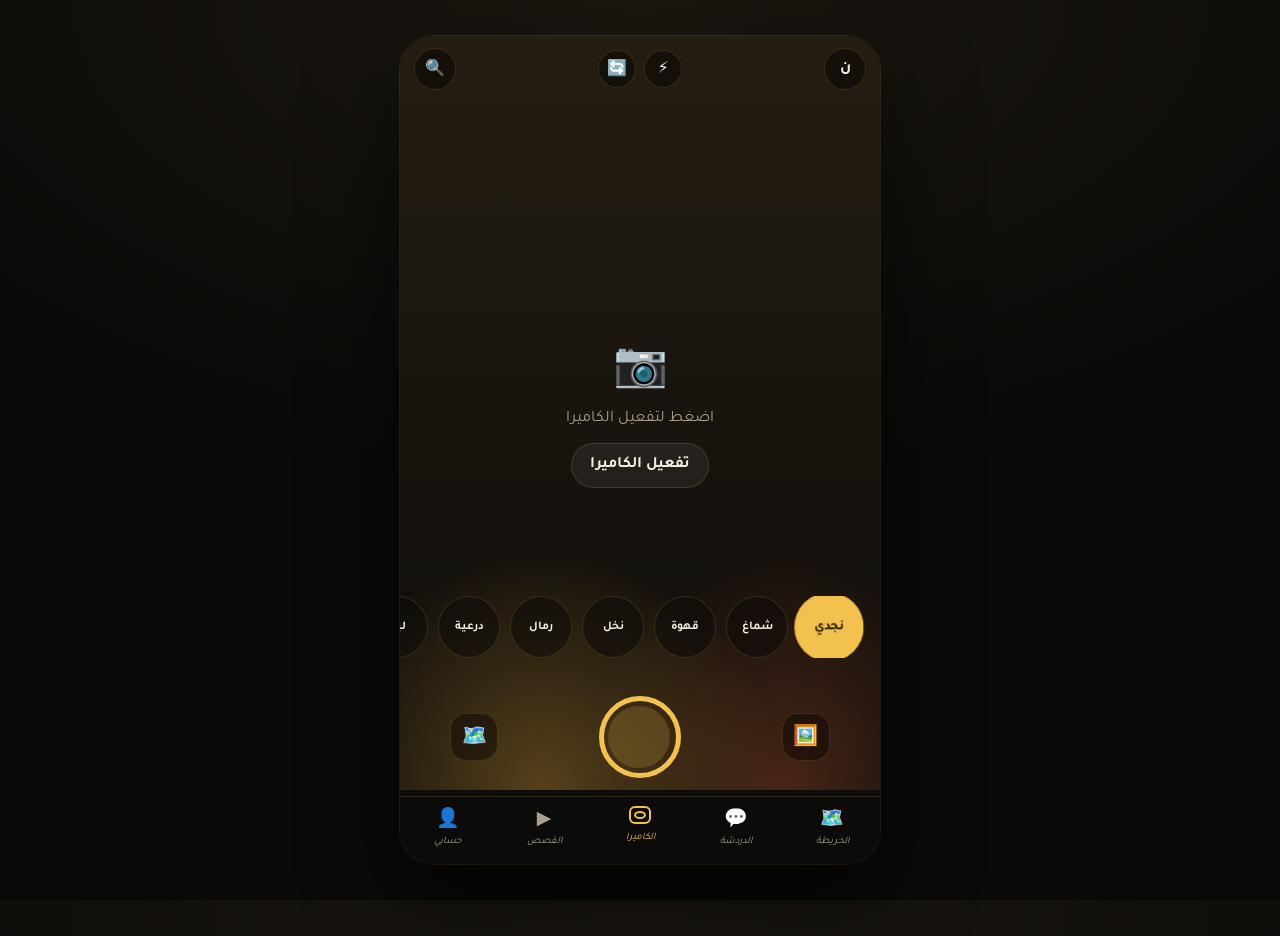
<file: frontend/index.html>
<!doctype html>
<html lang="ar" dir="rtl">
  <head>
    <meta charset="utf-8" />
    <meta name="viewport" content="width=device-width, initial-scale=1, viewport-fit=cover, maximum-scale=1" />
    <meta name="theme-color" content="#0d0c0a" />
    <title>نجد — تطبيق اللحظات السعودي</title>
    <meta name="description" content="نجد: شارك لحظاتك بالكاميرا والقصص والدردشة والخريطة، بهوية سعودية نجدية." />
    <link rel="preconnect" href="https://fonts.googleapis.com" />
    <link rel="preconnect" href="https://fonts.gstatic.com" crossorigin />
    <link href="https://fonts.googleapis.com/css2?family=Tajawal:wght@400;500;700;900&display=swap" rel="stylesheet" />
    <style>
:root {
  --sand: #f2c14e;
  --gold: #e2a33c;
  --ink: #0d0c0a;
  --ink-2: #17150f;
  --ink-3: #221e16;
  --line: rgba(242, 193, 78, 0.16);
  --txt: #f6efe2;
  --mut: #a99f8b;
  --palm: #2f6b4f;
  --clay: #b4552d;
  --r: 20px;
  --safe-t: env(safe-area-inset-top, 0px);
  --safe-b: env(safe-area-inset-bottom, 0px);
}

* { box-sizing: border-box; -webkit-tap-highlight-color: transparent; }
html, body { height: 100%; margin: 0; }
body {
  font-family: "Tajawal", system-ui, sans-serif;
  background: radial-gradient(120% 90% at 50% 0%, #1b1710 0%, #0a0908 60%);
  color: var(--txt);
  overflow: hidden;
}
button, input { font: inherit; color: inherit; }
button { background: none; border: 0; cursor: pointer; }

.app {
  position: relative;
  width: 100%;
  height: 100dvh;
  max-width: 480px;
  margin: 0 auto;
  overflow: hidden;
  background: var(--ink);
}
@media (min-width: 900px) {
  .app { height: min(92dvh, 900px); margin-top: 4dvh; border-radius: 34px; box-shadow: 0 40px 90px rgba(0,0,0,.6), 0 0 0 1px var(--line); }
}

.safe-top { padding-top: calc(12px + var(--safe-t)); }
.safe-bottom { padding-bottom: calc(12px + var(--safe-b)); }

.screen {
  position: absolute; inset: 0;
  display: none; flex-direction: column;
  padding-bottom: 74px;
  background: var(--ink);
}
.screen.is-active { display: flex; animation: fade .22s ease; }
@keyframes fade { from { opacity: 0; transform: scale(.99); } }

/* CAMERA */
.screen--camera { padding-bottom: 74px; }
.cam-stage { position: relative; flex: 1; overflow: hidden; }
.cam-video { width: 100%; height: 100%; object-fit: cover; background: #000; }
.cam-video.mirror { transform: scaleX(-1); }
.cam-shot { display: none; }
.cam-fallback { position: absolute; inset: 0; display: grid; place-items: center; background: linear-gradient(180deg, #241d12, #0d0c0a); }
.cam-fallback.hide { display: none; }
.dune { position: absolute; inset: auto 0 0 0; height: 46%;
  background: radial-gradient(70% 100% at 30% 100%, var(--gold) 0%, transparent 70%),
              radial-gradient(60% 100% at 80% 100%, var(--clay) 0%, transparent 70%);
  opacity: .35; }
.cam-fallback__txt { position: relative; text-align: center; }
.lens-emoji { font-size: 44px; }
.cam-fallback__txt p { color: var(--mut); margin: 10px 0 14px; }

.cam-top { position: absolute; inset: 0 0 auto 0; display: flex; align-items: center; justify-content: space-between; padding-inline: 14px; gap: 10px; }
.cam-top__mid { display: flex; gap: 8px; }
.round-btn { width: 42px; height: 42px; border-radius: 50%; background: rgba(0,0,0,.42); backdrop-filter: blur(8px); border: 1px solid var(--line); font-weight: 700; display: grid; place-items: center; }
.pill { width: 38px; height: 38px; border-radius: 50%; background: rgba(0,0,0,.42); border: 1px solid var(--line); }
.pill.on { background: var(--sand); color: #191307; }

.lens-rail { position: absolute; inset: auto 0 132px 0; display: flex; gap: 10px; overflow-x: auto; padding: 0 20px; scrollbar-width: none; }
.lens-rail::-webkit-scrollbar { display: none; }
.lens { flex: 0 0 auto; min-width: 62px; height: 62px; border-radius: 50%; display: grid; place-items: center; font-size: 12px; font-weight: 700;
  background: rgba(13,12,10,.55); border: 1px solid var(--line); backdrop-filter: blur(6px); transition: transform .18s, background .18s; }
.lens.is-active { background: var(--sand); color: #1a1408; transform: scale(1.12); }

.cam-bottom { position: absolute; inset: auto 0 0 0; display: flex; align-items: center; justify-content: space-around; }
.side-btn { width: 48px; height: 48px; border-radius: 16px; background: rgba(0,0,0,.4); border: 1px solid var(--line); font-size: 20px; }
.shutter { width: 82px; height: 82px; border-radius: 50%; border: 5px solid var(--sand); display: grid; place-items: center; transition: transform .12s; }
.shutter span { width: 62px; height: 62px; border-radius: 50%; background: rgba(242,193,78,.18); display: block; }
.shutter:active { transform: scale(.92); }

.preview[hidden] { display: none !important; }
.preview { position: absolute; inset: 0; background: #000; display: flex; flex-direction: column; z-index: 5; }
.preview img { flex: 1; width: 100%; object-fit: contain; }
.preview__bar { display: flex; gap: 10px; justify-content: space-between; padding-inline: 16px; }

.btn-ghost { padding: 12px 18px; border-radius: 999px; border: 1px solid var(--line); background: rgba(255,255,255,.06); font-weight: 700; }
.btn-solid { padding: 12px 20px; border-radius: 999px; background: var(--sand); color: #1a1408; font-weight: 800; }

/* LISTS */
.list-top { display: flex; align-items: center; justify-content: space-between; padding: 12px 16px; }
.list-top h1 { margin: 0; font-size: 26px; font-weight: 900; letter-spacing: -.5px; }
.search { padding: 0 16px 10px; }
.search input { width: 100%; padding: 12px 16px; border-radius: 14px; background: var(--ink-3); border: 1px solid var(--line); outline: none; }
.rows, .scroll { flex: 1; overflow-y: auto; margin: 0; padding: 4px 12px 20px; list-style: none; -webkit-overflow-scrolling: touch; }
.row { display: grid; grid-template-columns: auto minmax(0,1fr) auto; gap: 12px; align-items: center; padding: 12px; border-radius: 16px; }
.row:active { background: var(--ink-3); }
.ava { width: 50px; height: 50px; flex: 0 0 auto; border-radius: 50%; display: grid; place-items: center; font-weight: 900; color: #1a1408; background: linear-gradient(140deg, var(--sand), var(--clay)); }
.row__t { min-width: 0; }
.row__t b { display: block; font-size: 16px; }
.row__t span { display: block; font-size: 13px; color: var(--mut); overflow: hidden; text-overflow: ellipsis; white-space: nowrap; }
.row__m { font-size: 12px; color: var(--mut); text-align: center; }
.new { color: var(--sand); font-weight: 800; }

.sec { font-size: 13px; color: var(--mut); margin: 16px 8px 8px; font-weight: 700; }
.mine { padding: 0 4px; }
.story-wide { display: flex; gap: 12px; align-items: center; padding: 12px; border-radius: 18px; background: var(--ink-2); border: 1px solid var(--line); }
.grid { display: grid; grid-template-columns: repeat(auto-fill, minmax(120px, 1fr)); gap: 10px; padding: 0 4px; }
.grid--wide { grid-template-columns: repeat(auto-fill, minmax(150px, 1fr)); }
.tile { position: relative; aspect-ratio: 3/4; border-radius: 16px; overflow: hidden; border: 1px solid var(--line); display: flex; align-items: flex-end; padding: 10px; text-align: start; font-weight: 700; font-size: 13px; }
.tile b { position: relative; z-index: 1; }
.tile::after { content: ""; position: absolute; inset: 0; background: linear-gradient(180deg, transparent 40%, rgba(0,0,0,.75)); }

/* ROOM */
.screen--room { padding-bottom: 0; }
.app.in-room .tabbar { display: none; }
.room-top { display: grid; grid-template-columns: auto minmax(0,1fr) auto; gap: 10px; align-items: center; padding: 12px 14px; border-bottom: 1px solid var(--line); }
.room-who { display: flex; align-items: center; gap: 10px; min-width: 0; }
.room-who .ava { width: 38px; height: 38px; font-size: 14px; }
.room-who b { overflow: hidden; text-overflow: ellipsis; white-space: nowrap; }
.bubbles { flex: 1; overflow-y: auto; padding: 16px; display: flex; flex-direction: column; gap: 10px; }
.b { max-width: 78%; padding: 10px 14px; border-radius: 18px; font-size: 15px; line-height: 1.5; word-break: break-word; }
.b.them { align-self: flex-start; background: var(--ink-3); border-bottom-inline-start-radius: 6px; }
.b.me { align-self: flex-end; background: var(--sand); color: #1a1408; font-weight: 600; border-bottom-inline-end-radius: 6px; }
.composer { display: flex; gap: 8px; padding: 10px 12px; border-top: 1px solid var(--line); }
.composer input { flex: 1; min-width: 0; padding: 12px 16px; border-radius: 999px; background: var(--ink-3); border: 1px solid var(--line); outline: none; }

/* MAP */
.screen--map { padding-bottom: 74px; }
.map-canvas { position: relative; flex: 1; background: radial-gradient(80% 60% at 50% 30%, #2a2214, #100e0a); overflow: hidden; }
.map-grid { position: absolute; inset: -20%; background-image: linear-gradient(var(--line) 1px, transparent 1px), linear-gradient(90deg, var(--line) 1px, transparent 1px); background-size: 46px 46px; transform: rotate(-8deg); }
.map-label { position: absolute; top: calc(16px + var(--safe-t)); inset-inline-start: 16px; background: rgba(0,0,0,.5); padding: 8px 14px; border-radius: 999px; border: 1px solid var(--line); font-weight: 700; font-size: 13px; }
.pin { position: absolute; width: 44px; height: 44px; border-radius: 50%; display: grid; place-items: center; font-weight: 900; color: #1a1408; background: linear-gradient(140deg, var(--sand), var(--clay)); box-shadow: 0 8px 20px rgba(0,0,0,.5); animation: bob 3.4s ease-in-out infinite; }
@keyframes bob { 50% { transform: translateY(-8px); } }
.map-sheet { background: var(--ink-2); border-top: 1px solid var(--line); border-radius: 24px 24px 0 0; padding: 10px 16px; }
.handle { display: block; width: 44px; height: 4px; border-radius: 9px; background: var(--line); margin: 0 auto 10px; }
.map-sheet h2 { font-size: 15px; margin: 0 0 10px; }
.nearby { display: flex; gap: 14px; overflow-x: auto; padding-bottom: 6px; scrollbar-width: none; }
.nearby::-webkit-scrollbar { display: none; }
.nearby div { text-align: center; font-size: 11px; color: var(--mut); flex: 0 0 auto; }
.nearby .ava { margin-bottom: 6px; }

/* PROFILE */
.profile .me { text-align: center; padding: 18px 0 8px; }
.me__ava { width: 84px; height: 84px; margin: 0 auto 10px; border-radius: 50%; display: grid; place-items: center; font-size: 32px; font-weight: 900; color: #1a1408; background: linear-gradient(140deg, var(--sand), var(--clay)); }
.handle-txt { display: block; color: var(--mut); font-size: 13px; margin-top: 2px; }
.score { display: flex; justify-content: center; gap: 26px; margin-top: 16px; }
.score div { text-align: center; }
.score b { display: block; font-size: 18px; color: var(--sand); }
.score span { font-size: 12px; color: var(--mut); }
.cards { display: grid; grid-template-columns: repeat(auto-fill, minmax(140px, 1fr)); gap: 10px; margin-top: 20px; padding: 0 4px; }
.card { display: flex; flex-direction: column; gap: 8px; align-items: flex-start; padding: 16px; border-radius: 18px; background: var(--ink-2); border: 1px solid var(--line); font-size: 20px; }
.card span { font-size: 14px; font-weight: 700; }

/* TABBAR */
.tabbar { position: absolute; inset: auto 0 0 0; display: grid; grid-template-columns: repeat(5, 1fr); background: rgba(13,12,10,.92); backdrop-filter: blur(14px); border-top: 1px solid var(--line); padding-top: 8px; z-index: 6; }
.tabbar button { position: relative; display: grid; justify-items: center; gap: 3px; color: var(--mut); font-size: 10px; padding-bottom: 4px; }
.tabbar button i { font-size: 19px; font-style: normal; }
.tabbar button.is-active { color: var(--sand); }
.cam-i { width: 22px; height: 18px; border: 2.4px solid currentColor; border-radius: 6px; position: relative; display: block; }
.cam-i::after { content: ""; position: absolute; inset: 3px; border: 2px solid currentColor; border-radius: 50%; }
.dot { position: absolute; top: 0; inset-inline-end: 22%; width: 8px; height: 8px; border-radius: 50%; background: var(--clay); display: none; }
.dot.on { display: block; }

.toast { position: fixed; left: 50%; bottom: calc(96px + var(--safe-b)); transform: translate(-50%, 20px); background: var(--sand); color: #1a1408; font-weight: 800; padding: 10px 20px; border-radius: 999px; opacity: 0; pointer-events: none; transition: .25s; z-index: 40; }
.toast.on { opacity: 1; transform: translate(-50%, 0); }

@media (max-height: 640px) {
  .shutter { width: 68px; height: 68px; }
  .shutter span { width: 50px; height: 50px; }
  .lens-rail { bottom: 112px; }
}

    </style>
  </head>
  <body>
    <div id="phone" class="app">
      <!-- CAMERA -->
      <section class="screen screen--camera is-active" data-screen="camera">
        <div class="cam-stage">
          <video id="cam" class="cam-video" autoplay playsinline muted></video>
          <canvas id="shot" class="cam-shot" hidden></canvas>
          <div class="cam-fallback" id="camFallback">
            <div class="dune"></div>
            <div class="cam-fallback__txt">
              <span class="lens-emoji">📷</span>
              <p>اضغط لتفعيل الكاميرا</p>
              <button class="btn-ghost" id="enableCam">تفعيل الكاميرا</button>
            </div>
          </div>

          <header class="cam-top safe-top">
            <button class="round-btn" data-goto="profile" aria-label="الملف الشخصي">ن</button>
            <div class="cam-top__mid">
              <button class="pill" id="flashBtn" aria-label="الفلاش">⚡</button>
              <button class="pill" id="flipBtn" aria-label="تبديل الكاميرا">🔄</button>
            </div>
            <button class="round-btn" data-goto="chats" aria-label="بحث">🔍</button>
          </header>

          <div class="lens-rail" id="lensRail" role="tablist" aria-label="العدسات"></div>

          <div class="cam-bottom safe-bottom">
            <button class="side-btn" data-goto="stories" aria-label="القصص">🖼️</button>
            <button class="shutter" id="shutter" aria-label="التقاط"><span></span></button>
            <button class="side-btn" data-goto="map" aria-label="الخريطة">🗺️</button>
          </div>
        </div>

        <div class="preview" id="preview" hidden>
          <img id="previewImg" alt="معاينة اللقطة" />
          <div class="preview__bar safe-bottom">
            <button class="btn-ghost" id="discardShot">إلغاء</button>
            <button class="btn-solid" id="sendShot">إرسال إلى ↗</button>
          </div>
        </div>
      </section>

      <!-- CHATS -->
      <section class="screen screen--list" data-screen="chats">
        <header class="list-top safe-top">
          <h1>الدردشات</h1>
          <button class="round-btn" data-goto="camera" aria-label="كاميرا">📸</button>
        </header>
        <div class="search"><input id="chatSearch" type="search" placeholder="ابحث عن صديق..." /></div>
        <ul class="rows" id="chatList"></ul>
      </section>

      <!-- CHAT ROOM -->
      <section class="screen screen--room" data-screen="room">
        <header class="room-top safe-top">
          <button class="round-btn" data-goto="chats" aria-label="رجوع">›</button>
          <div class="room-who"><span class="ava" id="roomAva"></span><b id="roomName"></b></div>
          <button class="round-btn" aria-label="اتصال">📞</button>
        </header>
        <div class="bubbles" id="bubbles"></div>
        <form class="composer safe-bottom" id="composer">
          <input id="msgInput" placeholder="اكتب رسالة..." autocomplete="off" />
          <button class="btn-solid" type="submit">إرسال</button>
        </form>
      </section>

      <!-- STORIES -->
      <section class="screen screen--list" data-screen="stories">
        <header class="list-top safe-top"><h1>القصص</h1></header>
        <div class="scroll">
          <h2 class="sec">قصتي</h2>
          <div class="mine" id="myStory"></div>
          <h2 class="sec">أصدقاء نجد</h2>
          <div class="grid" id="friendStories"></div>
          <h2 class="sec">اكتشف</h2>
          <div class="grid grid--wide" id="discover"></div>
        </div>
      </section>

      <!-- MAP -->
      <section class="screen screen--map" data-screen="map">
        <div class="map-canvas" id="mapCanvas">
          <div class="map-grid"></div>
          <div class="map-label">الرياض · نجد</div>
        </div>
        <div class="map-sheet safe-bottom">
          <span class="handle"></span>
          <h2>أصدقاء بالقرب منك</h2>
          <div class="nearby" id="nearby"></div>
        </div>
      </section>

      <!-- PROFILE -->
      <section class="screen screen--list" data-screen="profile">
        <header class="list-top safe-top">
          <h1>حسابي</h1>
          <button class="round-btn" data-goto="camera" aria-label="إغلاق">✕</button>
        </header>
        <div class="scroll profile">
          <div class="me">
            <div class="me__ava">ن</div>
            <b>نجد الشمّري</b>
            <span class="handle-txt">najd_sa · نجد</span>
            <div class="score"><div><b id="score">12,480</b><span>النقاط</span></div><div><b>٣٤٢</b><span>أصدقاء</span></div><div><b>٩٨</b><span>قصص</span></div></div>
          </div>
          <div class="cards">
            <button class="card">🏜️<span>ذكرياتي</span></button>
            <button class="card">👥<span>الأصدقاء</span></button>
            <button class="card">✨<span>عدسات نجدية</span></button>
            <button class="card">⚙️<span>الإعدادات</span></button>
          </div>
        </div>
      </section>

      <nav class="tabbar safe-bottom" id="tabbar">
        <button data-goto="map" aria-label="الخريطة"><i>🗺️</i><em>الخريطة</em></button>
        <button data-goto="chats" aria-label="الدردشات"><i>💬</i><em>الدردشة</em><span class="dot" id="chatDot"></span></button>
        <button data-goto="camera" class="is-active" aria-label="الكاميرا"><i class="cam-i"></i><em>الكاميرا</em></button>
        <button data-goto="stories" aria-label="القصص"><i>▶️</i><em>القصص</em></button>
        <button data-goto="profile" aria-label="الحساب"><i>👤</i><em>حسابي</em></button>
      </nav>
    </div>

    <div class="toast" id="toast" role="status" aria-live="polite"></div>
    <script>
/* نجد — Najd app logic (vanilla JS) */
(() => {
  "use strict";

  const $ = (s, r = document) => r.querySelector(s);
  const $$ = (s, r = document) => Array.from(r.querySelectorAll(s));
  const toastEl = $("#toast");
  let toastTimer;
  const toast = (m) => {
    toastEl.textContent = m;
    toastEl.classList.add("on");
    clearTimeout(toastTimer);
    toastTimer = setTimeout(() => toastEl.classList.remove("on"), 1800);
  };

  /* ---------- data ---------- */
  const FRIENDS = [
    { n: "فيصل العتيبي", h: "faisal", m: "وش رايك نطلع البر؟", t: "٢د", new: true },
    { n: "سارة القحطاني", h: "sarah", m: "أرسلت لقطة 📸", t: "٨د", new: true },
    { n: "عبدالله النجدي", h: "abdullah", m: "الله يعطيك العافية", t: "٢٥د" },
    { n: "منيرة الدوسري", h: "munira", m: "شفتي قصة الدرعية؟", t: "١س" },
    { n: "تركي الشمّري", h: "turki", m: "على حساب القهوة ☕", t: "٣س" },
    { n: "ريم الحربي", h: "reem", m: "بكرة نلتقي بالعليا", t: "أمس" },
    { n: "شباب نجد 🏜️", h: "group", m: "خالد: يالله موعدنا الخميس", t: "أمس" },
  ];
  const LENSES = ["نجدي", "شماغ", "قهوة", "نخل", "رمال", "درعية", "ليل", "كلاسيك"];
  const DISCOVER = [
    ["الدرعية التاريخية", "#7a4a24"],
    ["ليالي الرياض", "#243a5e"],
    ["قهوة نجدية", "#6b4326"],
    ["رمال الثمامة", "#8a6b2a"],
  ];
  const REPLIES = ["هلا والله 👋", "أبشر", "على راسي", "وش صار بعدين؟", "الله يعافيك", "يا هلا بك بنجد 🏜️", "تم، نتواصل"];

  const store = {
    get(k, d) { try { return JSON.parse(localStorage.getItem("najd:" + k)) ?? d; } catch { return d; } },
    set(k, v) { try { localStorage.setItem("najd:" + k, JSON.stringify(v)); } catch {} },
  };
  const threads = store.get("threads", {});

  /* ---------- navigation ---------- */
  const go = (name) => {
    $$(".screen").forEach((s) => s.classList.toggle("is-active", s.dataset.screen === name));
    $$("#tabbar button").forEach((b) => b.classList.toggle("is-active", b.dataset.goto === name));
    document.getElementById("phone").classList.toggle("in-room", name === "room");
    if (name === "camera") startCam();
    if (name === "chats") $("#chatDot").classList.remove("on");
  };
  document.addEventListener("click", (e) => {
    const b = e.target.closest("[data-goto]");
    if (b) go(b.dataset.goto);
  });

  /* ---------- camera ---------- */
  const video = $("#cam");
  const fallback = $("#camFallback");
  let stream = null;
  let facing = "user";

  async function startCam() {
    if (stream) return;
    if (!navigator.mediaDevices?.getUserMedia || !window.isSecureContext) return;
    try {
      stream = await navigator.mediaDevices.getUserMedia({ video: { facingMode: facing }, audio: false });
      video.srcObject = stream;
      video.classList.toggle("mirror", facing === "user");
      fallback.classList.add("hide");
    } catch {
      stream = null;
    }
  }
  function stopCam() {
    stream?.getTracks().forEach((t) => t.stop());
    stream = null;
  }
  $("#enableCam").addEventListener("click", async () => {
    await startCam();
    if (!stream) toast("الكاميرا غير متاحة هنا");
  });
  $("#flipBtn").addEventListener("click", async () => {
    facing = facing === "user" ? "environment" : "user";
    stopCam();
    await startCam();
    toast(facing === "user" ? "الكاميرا الأمامية" : "الكاميرا الخلفية");
  });
  $("#flashBtn").addEventListener("click", (e) => {
    e.currentTarget.classList.toggle("on");
    toast(e.currentTarget.classList.contains("on") ? "الفلاش مفعّل" : "الفلاش مغلق");
  });

  // lenses
  const rail = $("#lensRail");
  LENSES.forEach((l, i) => {
    const b = document.createElement("button");
    b.className = "lens" + (i === 0 ? " is-active" : "");
    b.textContent = l;
    b.addEventListener("click", () => {
      $$(".lens", rail).forEach((x) => x.classList.remove("is-active"));
      b.classList.add("is-active");
      const filters = ["none", "sepia(.4) saturate(1.3)", "contrast(1.2) sepia(.2)", "saturate(1.5)", "sepia(.6)", "grayscale(.4) contrast(1.1)", "brightness(.8) hue-rotate(200deg)", "none"];
      video.style.filter = filters[i] || "none";
      toast("عدسة " + l);
    });
    rail.appendChild(b);
  });

  // shutter
  const canvas = $("#shot");
  $("#shutter").addEventListener("click", () => {
    const w = 720, h = 1280;
    canvas.width = w; canvas.height = h;
    const ctx = canvas.getContext("2d");
    if (stream && video.videoWidth) {
      const vw = video.videoWidth, vh = video.videoHeight;
      const s = Math.max(w / vw, h / vh);
      const dw = vw * s, dh = vh * s;
      ctx.filter = video.style.filter || "none";
      if (facing === "user") { ctx.translate(w, 0); ctx.scale(-1, 1); }
      ctx.drawImage(video, (w - dw) / 2, (h - dh) / 2, dw, dh);
      ctx.setTransform(1, 0, 0, 1, 0, 0);
    } else {
      const g = ctx.createLinearGradient(0, 0, w, h);
      g.addColorStop(0, "#e2a33c"); g.addColorStop(1, "#3a2a14");
      ctx.fillStyle = g; ctx.fillRect(0, 0, w, h);
    }
    ctx.filter = "none";
    ctx.font = "700 46px Tajawal, sans-serif";
    ctx.fillStyle = "rgba(255,255,255,.92)";
    ctx.textAlign = "center";
    ctx.fillText("نجد 🏜️", w / 2, h - 90);
    $("#previewImg").src = canvas.toDataURL("image/jpeg", 0.9);
    $("#preview").hidden = false;
  });
  $("#discardShot").addEventListener("click", () => ($("#preview").hidden = true));
  $("#sendShot").addEventListener("click", () => {
    $("#preview").hidden = true;
    $("#chatDot").classList.add("on");
    toast("تم إرسال اللقطة ✅");
  });

  /* ---------- chats ---------- */
  const initials = (n) => n.trim().charAt(0);
  const chatList = $("#chatList");
  function renderChats(q = "") {
    chatList.innerHTML = "";
    FRIENDS.filter((f) => f.n.includes(q)).forEach((f) => {
      const li = document.createElement("li");
      li.className = "row";
      li.innerHTML = `<span class="ava">${initials(f.n)}</span>
        <span class="row__t"><b>${f.n}</b><span class="${f.new ? "new" : ""}">${f.m}</span></span>
        <span class="row__m">${f.t}</span>`;
      li.addEventListener("click", () => openRoom(f));
      chatList.appendChild(li);
    });
    if (!chatList.children.length) chatList.innerHTML = `<li class="row"><span class="row__t"><b>لا نتائج</b></span></li>`;
  }
  $("#chatSearch").addEventListener("input", (e) => renderChats(e.target.value.trim()));
  renderChats();

  let current = null;
  const bubbles = $("#bubbles");
  function openRoom(f) {
    current = f;
    $("#roomName").textContent = f.n;
    $("#roomAva").textContent = initials(f.n);
    if (!threads[f.h]) threads[f.h] = [{ who: "them", t: f.m }];
    drawBubbles();
    go("room");
  }
  function drawBubbles() {
    bubbles.innerHTML = "";
    threads[current.h].forEach((m) => {
      const d = document.createElement("div");
      d.className = "b " + m.who;
      d.textContent = m.t;
      bubbles.appendChild(d);
    });
    bubbles.scrollTop = bubbles.scrollHeight;
  }
  $("#composer").addEventListener("submit", (e) => {
    e.preventDefault();
    const inp = $("#msgInput");
    const v = inp.value.trim();
    if (!v || !current) return;
    threads[current.h].push({ who: "me", t: v });
    inp.value = "";
    drawBubbles();
    store.set("threads", threads);
    setTimeout(() => {
      threads[current.h].push({ who: "them", t: REPLIES[Math.floor(Math.random() * REPLIES.length)] });
      store.set("threads", threads);
      if ($('.screen--room').classList.contains("is-active")) drawBubbles();
    }, 900);
  });

  /* ---------- stories ---------- */
  $("#myStory").innerHTML = `<div class="story-wide"><span class="ava">ن</span>
    <span class="row__t"><b>أضف إلى قصتي</b><span>شارك لحظتك مع أصدقائك</span></span></div>`;
  $("#myStory").addEventListener("click", () => go("camera"));

  const fs = $("#friendStories");
  FRIENDS.slice(0, 6).forEach((f, i) => {
    const b = document.createElement("button");
    b.className = "tile";
    b.style.background = `linear-gradient(160deg, hsl(${20 + i * 6} ${50 - i * 3}% ${24 + i * 3}%), #14110c)`;
    b.innerHTML = `<b>${f.n}</b>`;
    b.addEventListener("click", () => toast("قصة " + f.n));
    fs.appendChild(b);
  });
  const dc = $("#discover");
  DISCOVER.forEach(([t, c]) => {
    const b = document.createElement("button");
    b.className = "tile";
    b.style.background = `linear-gradient(160deg, ${c}, #100e0a)`;
    b.innerHTML = `<b>${t}</b>`;
    b.addEventListener("click", () => toast(t));
    dc.appendChild(b);
  });

  /* ---------- map ---------- */
  const map = $("#mapCanvas");
  const pos = [[22, 30], [58, 22], [38, 55], [70, 62], [18, 70]];
  FRIENDS.slice(0, 5).forEach((f, i) => {
    const p = document.createElement("button");
    p.className = "pin";
    p.style.insetInlineStart = pos[i][0] + "%";
    p.style.top = pos[i][1] + "%";
    p.style.animationDelay = i * 0.3 + "s";
    p.textContent = initials(f.n);
    p.addEventListener("click", () => toast(f.n + " · بالقرب منك"));
    map.appendChild(p);
  });
  const nb = $("#nearby");
  FRIENDS.slice(0, 6).forEach((f, i) => {
    const d = document.createElement("div");
    d.innerHTML = `<span class="ava">${initials(f.n)}</span>${f.n.split(" ")[0]}<br>${(i + 1) * 2} كم`;
    nb.appendChild(d);
  });

  document.addEventListener("visibilitychange", () => { if (document.hidden) stopCam(); });
  go("camera");
})();

    </script>
  </body>
</html>
</file>
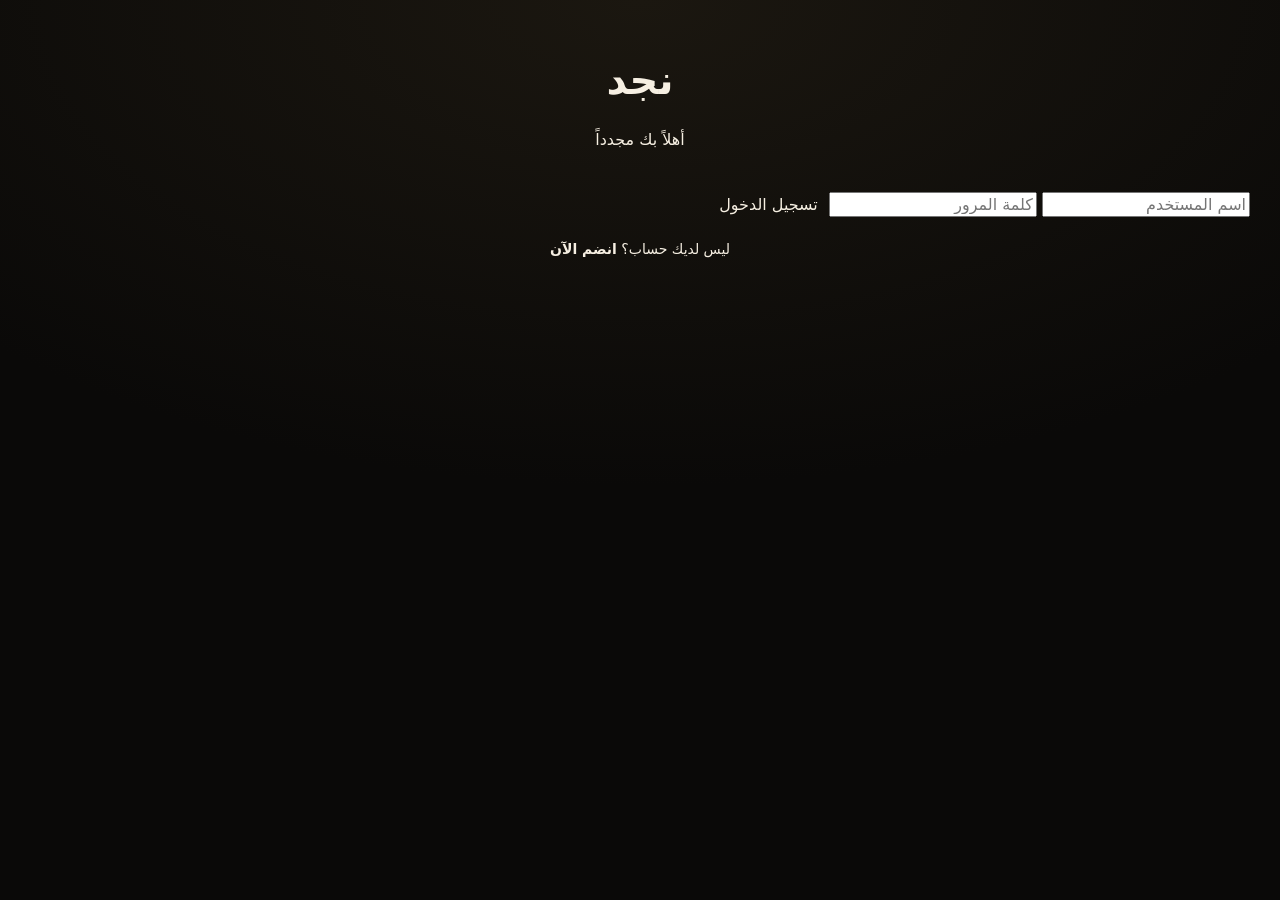
<file: frontend/app.html>
<!DOCTYPE html>
<html lang="ar" dir="rtl">
<head>
  <meta charset="UTF-8">
  <meta name="viewport" content="width=device-width, initial-scale=1.0">
  <title>نجد - القصص</title>
  <link rel="stylesheet" href="assets/css/najd.css">
</head>
<body>
  <div class="snap-container">
    <!-- Header -->
    <div class="snap-header">
      <div class="snap-profile-badge">
        <img id="userAvatar" src="https://images.unsplash.com/photo-1535713875002-d1d0cf377fde?w=100">
      </div>
      <div style="font-weight: 900; font-size: 20px; color: var(--snap-yellow); letter-spacing: -0.5px;">نجد</div>
      <div class="snap-header-actions">
        <button class="snap-icon-btn" id="addStoryBtn">+</button>
      </div>
    </div>
    
    <!-- Main View -->
    <div class="snap-main-view">
      <div style="font-size: 22px; font-weight: 900; margin-bottom: 4px;">القصص</div>
      <div id="storiesContainer" style="display: flex; flex-direction: column; gap: 14px;"></div>
    </div>

    <!-- Snapchat 5-Tab Bottom Bar -->
    <div class="snap-nav-bar">
      <a href="map.html" class="snap-nav-item">
        <svg viewBox="0 0 24 24"><path d="M12 2C8.13 2 5 5.13 5 9c0 5.25 7 13 7 13s7-7.75 7-13c0-3.87-3.13-7-7-7zm0 9.5c-1.38 0-2.5-1.12-2.5-2.5s1.12-2.5 2.5-2.5 2.5 1.12 2.5 2.5-1.12 2.5-2.5 2.5z"/></svg>
        <span>الخريطة</span>
      </a>
      <a href="chat.html" class="snap-nav-item">
        <svg viewBox="0 0 24 24"><path d="M20 2H4c-1.1 0-2 .9-2 2v18l4-4h14c1.1 0 2-.9 2-2V4c0-1.1-.9-2-2-2z"/></svg>
        <span>الدردشة</span>
      </a>
      <a href="camera.html" class="snap-nav-item active">
        <div class="snap-camera-btn">
          <svg viewBox="0 0 24 24" style="width: 22px; height: 22px; fill: #000;"><path d="M12 9c-1.66 0-3 1.34-3 3s1.34 3 3 3 3-1.34 3-3-1.34-3-3-3zm0-5c-4.41 0-8 3.59-8 8s3.59 8 8 8 8-3.59 8-8-3.59-8-8-8zm0 14c-3.31 0-6-2.69-6-6s2.69-6 6-6 6 2.69 6 6-2.69 6-6 6z"/></svg>
        </div>
      </a>
      <a href="app.html" class="snap-nav-item">
        <svg viewBox="0 0 24 24"><path d="M4 6H2v14c0 1.1.9 2 2 2h14v-2H4V6zm16-4H8c-1.1 0-2 .9-2 2v12c0 1.1.9 2 2 2h12c1.1 0 2-.9 2-2V4c0-1.1-.9-2-2-2zm0 14H8V4h12v12z"/></svg>
        <span>القصص</span>
      </a>
      <a href="spotlight.html" class="snap-nav-item">
        <svg viewBox="0 0 24 24"><path d="M12 3v10.55c-.59-.34-1.27-.55-2-.55-2.21 0-4 1.79-4 4s1.79 4 4 4 4-1.79 4-4V7h4V3h-6z"/></svg>
        <span>الأضواء</span>
      </a>
    </div>
  </div>

  <script src="assets/js/api.js"></script>
  <script>
    document.addEventListener("DOMContentLoaded", async () => {
      const token = localStorage.getItem("najd_token");
      if (!token) { window.location.href = "login.html"; return; }

      const user = JSON.parse(localStorage.getItem("najd_user") || "{}");
      if (user.avatar_url) document.getElementById("userAvatar").src = user.avatar_url;

      const container = document.getElementById("storiesContainer");
      const res = await NajdAPI.getStories();

      if (res.success && res.stories.length > 0) {
        container.innerHTML = res.stories.map(s => `
          <div class="snap-card-box">
            <div style="display: flex; align-items: center; gap: 10px; margin-bottom: 10px;">
              <img src="${s.avatar_url || 'https://images.unsplash.com/photo-1535713875002-d1d0cf377fde?w=100'}" style="width: 36px; height: 36px; border-radius: 50%; object-fit: cover; border: 2px solid var(--snap-yellow);">
              <span style="font-weight: bold; font-size: 14px;">${s.display_name}</span>
            </div>
            ${s.media_url ? `<img src="${s.media_url}" style="width: 100%; max-height: 340px; object-fit: cover; border-radius: 14px;">` : ''}
            ${s.caption ? `<p style="margin-top: 10px; font-size: 14px; color: #ddd;">${s.caption}</p>` : ''}
          </div>
        `).join('');
      } else {
        container.innerHTML = `<p style="text-align: center; color: var(--snap-gray); margin-top: 60px;">لا توجد قصص نشطة حالياً</p>`;
      }

      document.getElementById("addStoryBtn").addEventListener("click", async () => {
        const caption = prompt("اكتب وصف القصة:");
        if (caption !== null) {
          const res = await NajdAPI.postStory("", "image", caption);
          if (res.success) window.location.reload();
        }
      });
    });
  </script>
</body>
</html>
</file>
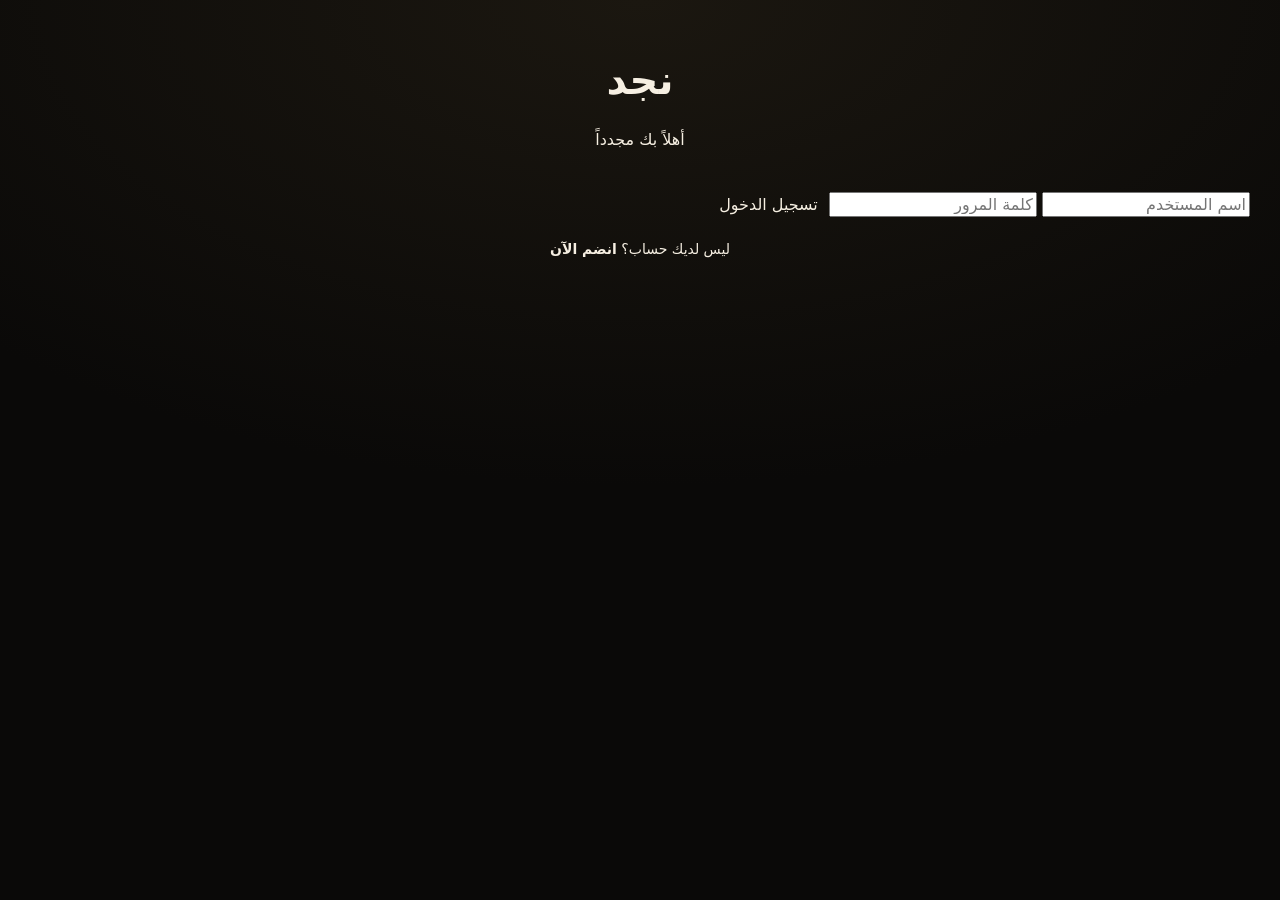
<file: frontend/chat.html>
<!DOCTYPE html>
<html lang="ar" dir="rtl">
<head>
  <meta charset="UTF-8">
  <meta name="viewport" content="width=device-width, initial-scale=1.0">
  <title>نجد - الدردشة</title>
  <link rel="stylesheet" href="assets/css/najd.css">
</head>
<body>
  <div class="snap-container">
    <div class="snap-header">
      <div style="font-weight: 900; font-size: 18px; color: #fff;">الدردشات</div>
    </div>
    
    <div id="chatBox" class="snap-main-view" style="gap: 12px; padding-bottom: 150px;"></div>
    
    <div style="position: absolute; bottom: 75px; width: 100%; padding: 0 16px; display: flex; gap: 8px; background: rgba(0,0,0,0.9); backdrop-filter: blur(10px);">
      <input type="text" id="msgInput" class="snap-input" placeholder="اكتب رسالة سناب..." style="margin: 0;">
      <button id="sendBtn" class="snap-btn" style="width: 85px; padding: 12px; font-size: 14px;">إرسال</button>
    </div>

    <!-- Snapchat 5-Tab Bottom Bar -->
    <div class="snap-nav-bar">
      <a href="map.html" class="snap-nav-item">
        <svg viewBox="0 0 24 24"><path d="M12 2C8.13 2 5 5.13 5 9c0 5.25 7 13 7 13s7-7.75 7-13c0-3.87-3.13-7-7-7zm0 9.5c-1.38 0-2.5-1.12-2.5-2.5s1.12-2.5 2.5-2.5 2.5 1.12 2.5 2.5-1.12 2.5-2.5 2.5z"/></svg>
        <span>الخريطة</span>
      </a>
      <a href="chat.html" class="snap-nav-item active">
        <svg viewBox="0 0 24 24"><path d="M20 2H4c-1.1 0-2 .9-2 2v18l4-4h14c1.1 0 2-.9 2-2V4c0-1.1-.9-2-2-2z"/></svg>
        <span>الدردشة</span>
      </a>
      <a href="camera.html" class="snap-nav-item">
        <div class="snap-camera-btn">
          <svg viewBox="0 0 24 24" style="width: 22px; height: 22px; fill: #000;"><path d="M12 9c-1.66 0-3 1.34-3 3s1.34 3 3 3 3-1.34 3-3-1.34-3-3-3zm0-5c-4.41 0-8 3.59-8 8s3.59 8 8 8 8-3.59 8-8-3.59-8-8-8zm0 14c-3.31 0-6-2.69-6-6s2.69-6 6-6 6 2.69 6 6-2.69 6-6 6z"/></svg>
        </div>
      </a>
      <a href="app.html" class="snap-nav-item">
        <svg viewBox="0 0 24 24"><path d="M4 6H2v14c0 1.1.9 2 2 2h14v-2H4V6zm16-4H8c-1.1 0-2 .9-2 2v12c0 1.1.9 2 2 2h12c1.1 0 2-.9 2-2V4c0-1.1-.9-2-2-2zm0 14H8V4h12v12z"/></svg>
        <span>القصص</span>
      </a>
      <a href="spotlight.html" class="snap-nav-item">
        <svg viewBox="0 0 24 24"><path d="M12 3v10.55c-.59-.34-1.27-.55-2-.55-2.21 0-4 1.79-4 4s1.79 4 4 4 4-1.79 4-4V7h4V3h-6z"/></svg>
        <span>الأضواء</span>
      </a>
    </div>
  </div>

  <script>
    const token = localStorage.getItem("najd_token");
    if (!token) window.location.href = "login.html";

    const user = JSON.parse(localStorage.getItem("najd_user") || '{"display_name": "مستخدم"}');
    const wsProtocol = window.location.protocol === "https:" ? "wss:" : "ws:";
    const ws = new WebSocket(`${wsProtocol}//${window.location.host}/api/chat/room/general`);

    const chatBox = document.getElementById("chatBox");
    const msgInput = document.getElementById("msgInput");
    const sendBtn = document.getElementById("sendBtn");

    ws.onmessage = (event) => {
      const data = JSON.parse(event.data);
      const div = document.createElement("div");
      div.className = "snap-card-box";
      div.style.padding = "10px 14px";
      div.innerHTML = `<span style="color: var(--snap-yellow); font-size: 12px; font-weight: bold; display: block; margin-bottom: 2px;">${data.sender}</span><span style="font-size: 14px;">${data.text}</span>`;
      chatBox.appendChild(div);
      chatBox.scrollTop = chatBox.scrollHeight;
    };

    sendBtn.addEventListener("click", () => {
      const text = msgInput.value.trim();
      if (!text) return;
      ws.send(JSON.stringify({ sender: user.display_name, text }));
      msgInput.value = "";
    });

    msgInput.addEventListener("keypress", (e) => {
      if (e.key === "Enter") sendBtn.click();
    });
  </script>
</body>
</html>
</file>
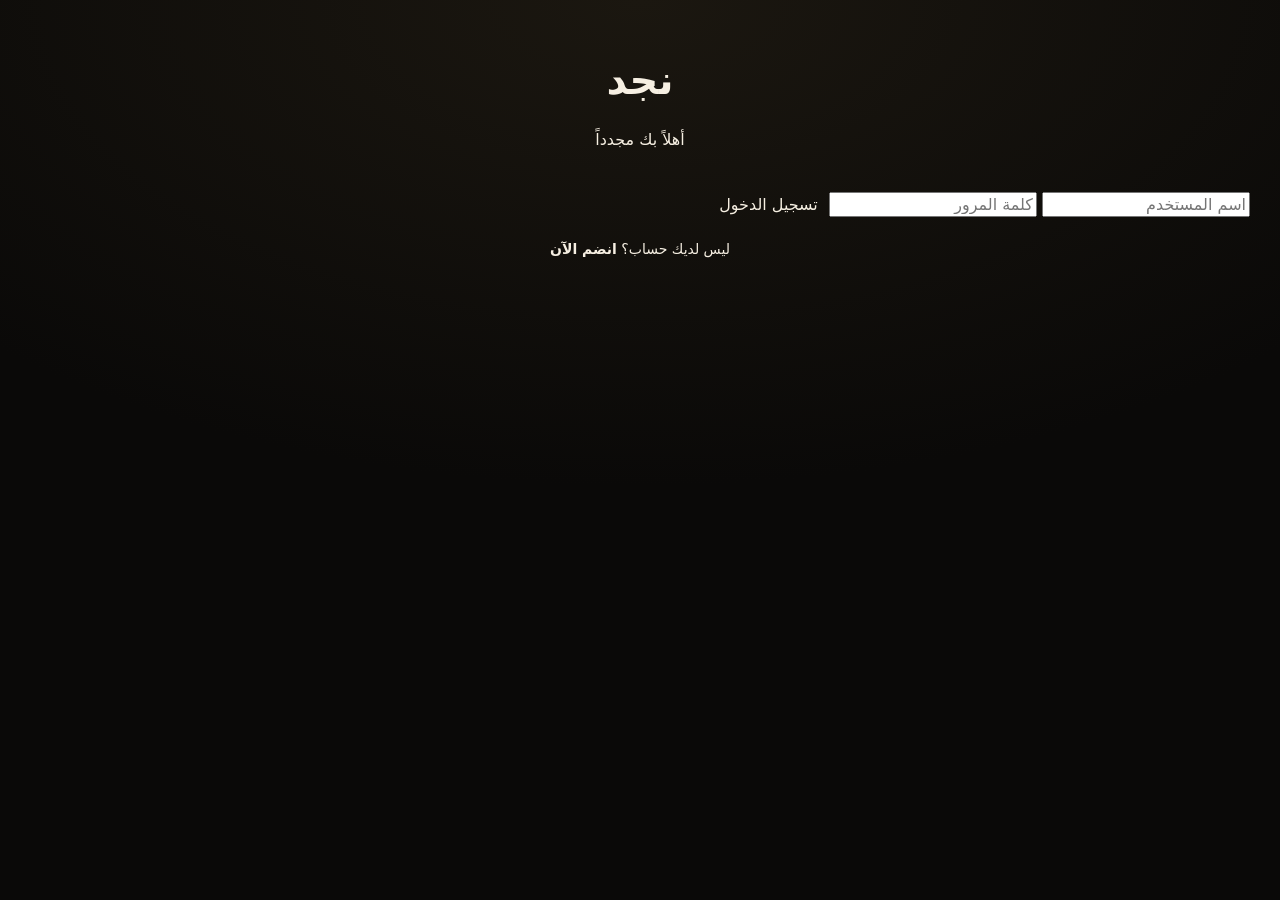
<file: frontend/login.html>
<!DOCTYPE html>
<html lang="ar" dir="rtl">
<head>
  <meta charset="UTF-8">
  <meta name="viewport" content="width=device-width, initial-scale=1.0">
  <title>تسجيل الدخول - نجد</title>
  <link rel="stylesheet" href="assets/css/najd.css">
</head>
<body>
  <div class="najd-container" style="justify-content: center; padding: 30px;">
    <div style="text-align: center; margin-bottom: 35px;">
      <h1 class="najd-logo" style="font-size: 40px;">نجد</h1>
      <p style="color: var(--najd-gray); margin-top: 6px;">أهلاً بك مجدداً</p>
    </div>
    <form id="loginForm">
      <input type="text" id="username" class="najd-input" placeholder="اسم المستخدم" required>
      <input type="password" id="password" class="najd-input" placeholder="كلمة المرور" required>
      <button type="submit" class="najd-btn" style="margin-top: 10px;">تسجيل الدخول</button>
    </form>
    <p style="text-align: center; margin-top: 24px; color: var(--najd-gray); font-size: 14px;">
      ليس لديك حساب؟ <a href="register.html" style="color: var(--najd-yellow); text-decoration: none; font-weight: bold;">انضم الآن</a>
    </p>
  </div>
  <script src="assets/js/api.js"></script>
  <script>
    document.getElementById("loginForm").addEventListener("submit", async (e) => {
      e.preventDefault();
      const res = await NajdAPI.login(
        document.getElementById("username").value,
        document.getElementById("password").value
      );
      if (res.success) {
        localStorage.setItem("najd_token", res.token);
        localStorage.setItem("najd_user", JSON.stringify(res.user));
        window.location.href = "app.html";
      } else {
        alert(res.message || "خطأ في بيانات الدخول");
      }
    });
  </script>
</body>
</html>
</file>
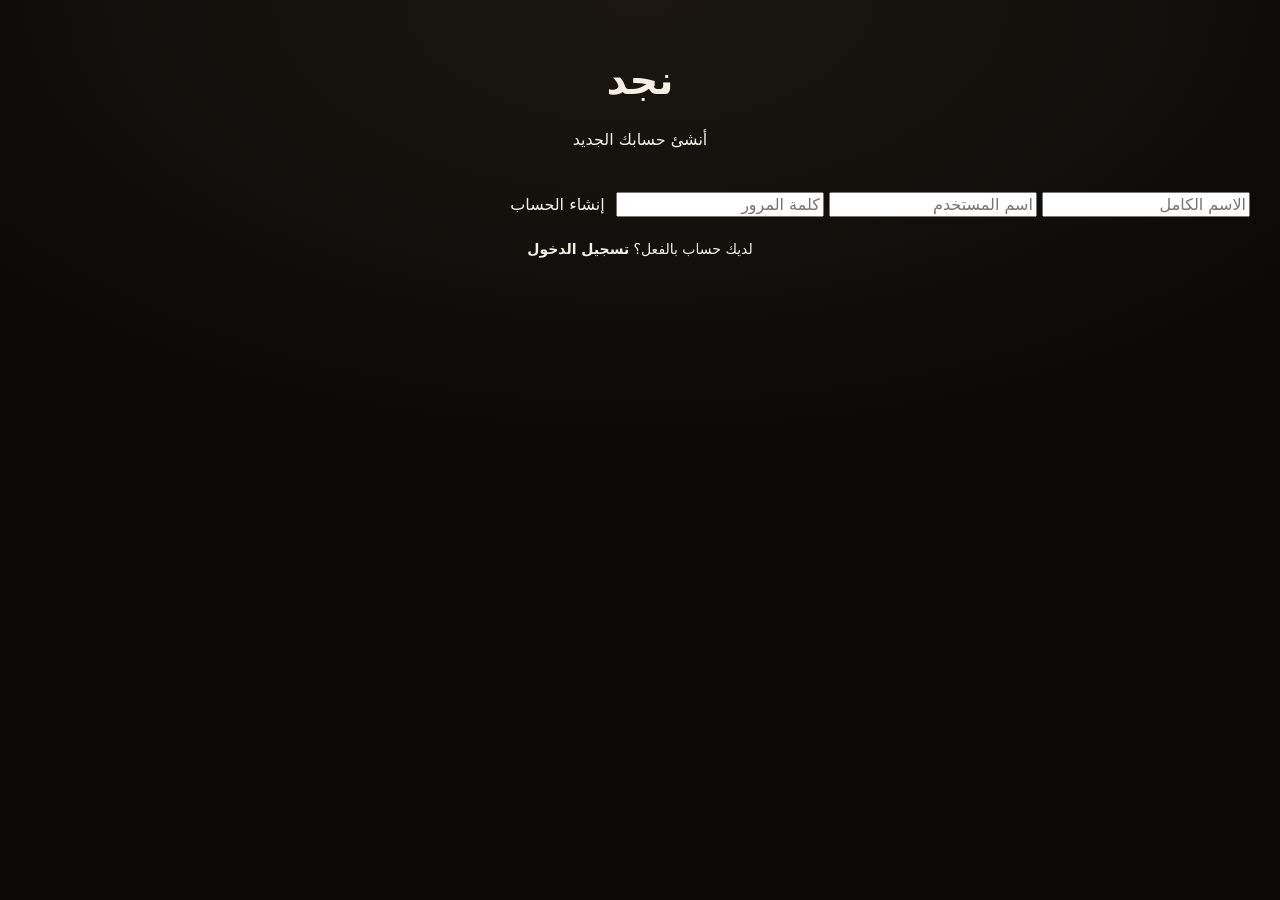
<file: frontend/register.html>
<!DOCTYPE html>
<html lang="ar" dir="rtl">
<head>
  <meta charset="UTF-8">
  <meta name="viewport" content="width=device-width, initial-scale=1.0">
  <title>حساب جديد - نجد</title>
  <link rel="stylesheet" href="assets/css/najd.css">
</head>
<body>
  <div class="najd-container" style="justify-content: center; padding: 30px;">
    <div style="text-align: center; margin-bottom: 35px;">
      <h1 class="najd-logo" style="font-size: 40px;">نجد</h1>
      <p style="color: var(--najd-gray); margin-top: 6px;">أنشئ حسابك الجديد</p>
    </div>
    <form id="registerForm">
      <input type="text" id="display_name" class="najd-input" placeholder="الاسم الكامل" required>
      <input type="text" id="username" class="najd-input" placeholder="اسم المستخدم" required>
      <input type="password" id="password" class="najd-input" placeholder="كلمة المرور" required>
      <button type="submit" class="najd-btn" style="margin-top: 10px;">إنشاء الحساب</button>
    </form>
    <p style="text-align: center; margin-top: 24px; color: var(--najd-gray); font-size: 14px;">
      لديك حساب بالفعل؟ <a href="login.html" style="color: var(--najd-yellow); text-decoration: none; font-weight: bold;">تسجيل الدخول</a>
    </p>
  </div>
  <script src="assets/js/api.js"></script>
  <script>
    document.getElementById("registerForm").addEventListener("submit", async (e) => {
      e.preventDefault();
      const res = await NajdAPI.register(
        document.getElementById("username").value,
        document.getElementById("password").value,
        document.getElementById("display_name").value
      );
      if (res.success) {
        alert("تم إنشاء الحساب بنجاح، يرجى تسجيل الدخول");
        window.location.href = "login.html";
      } else {
        alert(res.message || "فشل إنشاء الحساب");
      }
    });
  </script>
</body>
</html>
</file>
<file: frontend/assets/css/najd.css>
:root {
  --sand: #f2c14e;
  --gold: #e2a33c;
  --ink: #0d0c0a;
  --ink-2: #17150f;
  --ink-3: #221e16;
  --line: rgba(242, 193, 78, 0.16);
  --txt: #f6efe2;
  --mut: #a99f8b;
  --palm: #2f6b4f;
  --clay: #b4552d;
  --r: 20px;
  --safe-t: env(safe-area-inset-top, 0px);
  --safe-b: env(safe-area-inset-bottom, 0px);
}
* { box-sizing: border-box; -webkit-tap-highlight-color: transparent; }
html, body { height: 100%; margin: 0; }
body {
  font-family: "Tajawal", system-ui, sans-serif;
  background: radial-gradient(120% 90% at 50% 0%, #1b1710 0%, #0a0908 60%);
  color: var(--txt);
  overflow: hidden;
}
button, input { font: inherit; color: inherit; }
button { background: none; border: 0; cursor: pointer; }
.app {
  position: relative;
  width: 100%;
  height: 100dvh;
  max-width: 480px;
  margin: 0 auto;
  overflow: hidden;
  background: var(--ink);
}
@media (min-width: 900px) {
  .app { height: min(92dvh, 900px); margin-top: 4dvh; border-radius: 34px; box-shadow: 0 40px 90px rgba(0,0,0,.6), 0 0 0 1px var(--line); }
}
.safe-top { padding-top: calc(12px + var(--safe-t)); }
.safe-bottom { padding-bottom: calc(12px + var(--safe-b)); }
.screen {
  position: absolute; inset: 0;
  display: none; flex-direction: column;
  padding-bottom: 74px;
  background: var(--ink);
}
.screen.is-active { display: flex; animation: fade .22s ease; }
@keyframes fade { from { opacity: 0; transform: scale(.99); } }
/* CAMERA */
.screen--camera { padding-bottom: 0; }
.cam-stage { position: relative; flex: 1; overflow: hidden; }
.cam-video { width: 100%; height: 100%; object-fit: cover; background: #000; }
.cam-video.mirror { transform: scaleX(-1); }
.cam-shot { display: none; }
.cam-fallback { position: absolute; inset: 0; display: grid; place-items: center; background: linear-gradient(180deg, #241d12, #0d0c0a); }
.cam-fallback.hide { display: none; }
.dune { position: absolute; inset: auto 0 0 0; height: 46%;
  background: radial-gradient(70% 100% at 30% 100%, var(--gold) 0%, transparent 70%),
              radial-gradient(60% 100% at 80% 100%, var(--clay) 0%, transparent 70%);
  opacity: .35; }
.cam-fallback__txt { position: relative; text-align: center; }
.lens-emoji { font-size: 44px; }
.cam-fallback__txt p { color: var(--mut); margin: 10px 0 14px; }
.cam-top { position: absolute; inset: 0 0 auto 0; display: flex; align-items: center; justify-content: space-between; padding-inline: 14px; gap: 10px; }
.cam-top__mid { display: flex; gap: 8px; }
.round-btn { width: 42px; height: 42px; border-radius: 50%; background: rgba(0,0,0,.42); backdrop-filter: blur(8px); border: 1px solid var(--line); font-weight: 700; display: grid; place-items: center; }
.pill { width: 38px; height: 38px; border-radius: 50%; background: rgba(0,0,0,.42); border: 1px solid var(--line); }
.pill.on { background: var(--sand); color: #191307; }
.lens-rail { position: absolute; inset: auto 0 132px 0; display: flex; gap: 10px; overflow-x: auto; padding: 0 20px; scrollbar-width: none; }
.lens-rail::-webkit-scrollbar { display: none; }
.lens { flex: 0 0 auto; min-width: 62px; height: 62px; border-radius: 50%; display: grid; place-items: center; font-size: 12px; font-weight: 700;
  background: rgba(13,12,10,.55); border: 1px solid var(--line); backdrop-filter: blur(6px); transition: transform .18s, background .18s; }
.lens.is-active { background: var(--sand); color: #1a1408; transform: scale(1.12); }
.cam-bottom { position: absolute; inset: auto 0 0 0; display: flex; align-items: center; justify-content: space-around; }
.side-btn { width: 48px; height: 48px; border-radius: 16px; background: rgba(0,0,0,.4); border: 1px solid var(--line); font-size: 20px; }
.shutter { width: 82px; height: 82px; border-radius: 50%; border: 5px solid var(--sand); display: grid; place-items: center; transition: transform .12s; }
.shutter span { width: 62px; height: 62px; border-radius: 50%; background: rgba(242,193,78,.18); display: block; }
.shutter:active { transform: scale(.92); }
.preview { position: absolute; inset: 0; background: #000; display: flex; flex-direction: column; z-index: 5; }
.preview img { flex: 1; width: 100%; object-fit: contain; }
.preview__bar { display: flex; gap: 10px; justify-content: space-between; padding-inline: 16px; }
.btn-ghost { padding: 12px 18px; border-radius: 999px; border: 1px solid var(--line); background: rgba(255,255,255,.06); font-weight: 700; }
.btn-solid { padding: 12px 20px; border-radius: 999px; background: var(--sand); color: #1a1408; font-weight: 800; }
/* LISTS */
.list-top { display: flex; align-items: center; justify-content: space-between; padding: 12px 16px; }
.list-top h1 { margin: 0; font-size: 26px; font-weight: 900; letter-spacing: -.5px; }
.search { padding: 0 16px 10px; }
.search input { width: 100%; padding: 12px 16px; border-radius: 14px; background: var(--ink-3); border: 1px solid var(--line); outline: none; }
.rows, .scroll { flex: 1; overflow-y: auto; margin: 0; padding: 4px 12px 20px; list-style: none; -webkit-overflow-scrolling: touch; }
.row { display: grid; grid-template-columns: auto minmax(0,1fr) auto; gap: 12px; align-items: center; padding: 12px; border-radius: 16px; }
.row:active { background: var(--ink-3); }
.ava { width: 50px; height: 50px; flex: 0 0 auto; border-radius: 50%; display: grid; place-items: center; font-weight: 900; color: #1a1408; background: linear-gradient(140deg, var(--sand), var(--clay)); }
.row__t { min-width: 0; }
.row__t b { display: block; font-size: 16px; }
.row__t span { display: block; font-size: 13px; color: var(--mut); overflow: hidden; text-overflow: ellipsis; white-space: nowrap; }
.row__m { font-size: 12px; color: var(--mut); text-align: center; }
.new { color: var(--sand); font-weight: 800; }
.sec { font-size: 13px; color: var(--mut); margin: 16px 8px 8px; font-weight: 700; }
.mine { padding: 0 4px; }
.story-wide { display: flex; gap: 12px; align-items: center; padding: 12px; border-radius: 18px; background: var(--ink-2); border: 1px solid var(--line); }
.grid { display: grid; grid-template-columns: repeat(auto-fill, minmax(120px, 1fr)); gap: 10px; padding: 0 4px; }
.grid--wide { grid-template-columns: repeat(auto-fill, minmax(150px, 1fr)); }
.tile { position: relative; aspect-ratio: 3/4; border-radius: 16px; overflow: hidden; border: 1px solid var(--line); display: flex; align-items: flex-end; padding: 10px; text-align: start; font-weight: 700; font-size: 13px; }
.tile b { position: relative; z-index: 1; }
.tile::after { content: ""; position: absolute; inset: 0; background: linear-gradient(180deg, transparent 40%, rgba(0,0,0,.75)); }
/* ROOM */
.screen--room { padding-bottom: 0; }
.room-top { display: grid; grid-template-columns: auto minmax(0,1fr) auto; gap: 10px; align-items: center; padding: 12px 14px; border-bottom: 1px solid var(--line); }
.room-who { display: flex; align-items: center; gap: 10px; min-width: 0; }
.room-who .ava { width: 38px; height: 38px; font-size: 14px; }
.room-who b { overflow: hidden; text-overflow: ellipsis; white-space: nowrap; }
.bubbles { flex: 1; overflow-y: auto; padding: 16px; display: flex; flex-direction: column; gap: 10px; }
.b { max-width: 78%; padding: 10px 14px; border-radius: 18px; font-size: 15px; line-height: 1.5; word-break: break-word; }
.b.them { align-self: flex-start; background: var(--ink-3); border-bottom-inline-start-radius: 6px; }
.b.me { align-self: flex-end; background: var(--sand); color: #1a1408; font-weight: 600; border-bottom-inline-end-radius: 6px; }
.composer { display: flex; gap: 8px; padding: 10px 12px; border-top: 1px solid var(--line); }
.composer input { flex: 1; min-width: 0; padding: 12px 16px; border-radius: 999px; background: var(--ink-3); border: 1px solid var(--line); outline: none; }
/* MAP */
.screen--map { padding-bottom: 74px; }
.map-canvas { position: relative; flex: 1; background: radial-gradient(80% 60% at 50% 30%, #2a2214, #100e0a); overflow: hidden; }
.map-grid { position: absolute; inset: -20%; background-image: linear-gradient(var(--line) 1px, transparent 1px), linear-gradient(90deg, var(--line) 1px, transparent 1px); background-size: 46px 46px; transform: rotate(-8deg); }
.map-label { position: absolute; top: calc(16px + var(--safe-t)); inset-inline-start: 16px; background: rgba(0,0,0,.5); padding: 8px 14px; border-radius: 999px; border: 1px solid var(--line); font-weight: 700; font-size: 13px; }
.pin { position: absolute; width: 44px; height: 44px; border-radius: 50%; display: grid; place-items: center; font-weight: 900; color: #1a1408; background: linear-gradient(140deg, var(--sand), var(--clay)); box-shadow: 0 8px 20px rgba(0,0,0,.5); animation: bob 3.4s ease-in-out infinite; }
@keyframes bob { 50% { transform: translateY(-8px); } }
.map-sheet { background: var(--ink-2); border-top: 1px solid var(--line); border-radius: 24px 24px 0 0; padding: 10px 16px; }
.handle { display: block; width: 44px; height: 4px; border-radius: 9px; background: var(--line); margin: 0 auto 10px; }
.map-sheet h2 { font-size: 15px; margin: 0 0 10px; }
.nearby { display: flex; gap: 14px; overflow-x: auto; padding-bottom: 6px; scrollbar-width: none; }
.nearby::-webkit-scrollbar { display: none; }
.nearby div { text-align: center; font-size: 11px; color: var(--mut); flex: 0 0 auto; }
.nearby .ava { margin-bottom: 6px; }
/* PROFILE */
.profile .me { text-align: center; padding: 18px 0 8px; }
.me__ava { width: 84px; height: 84px; margin: 0 auto 10px; border-radius: 50%; display: grid; place-items: center; font-size: 32px; font-weight: 900; color: #1a1408; background: linear-gradient(140deg, var(--sand), var(--clay)); }
.handle-txt { display: block; color: var(--mut); font-size: 13px; margin-top: 2px; }
.score { display: flex; justify-content: center; gap: 26px; margin-top: 16px; }
.score div { text-align: center; }
.score b { display: block; font-size: 18px; color: var(--sand); }
.score span { font-size: 12px; color: var(--mut); }
.cards { display: grid; grid-template-columns: repeat(auto-fill, minmax(140px, 1fr)); gap: 10px; margin-top: 20px; padding: 0 4px; }
.card { display: flex; flex-direction: column; gap: 8px; align-items: flex-start; padding: 16px; border-radius: 18px; background: var(--ink-2); border: 1px solid var(--line); font-size: 20px; }
.card span { font-size: 14px; font-weight: 700; }
/* TABBAR */
.tabbar { position: absolute; inset: auto 0 0 0; display: grid; grid-template-columns: repeat(5, 1fr); background: rgba(13,12,10,.92); backdrop-filter: blur(14px); border-top: 1px solid var(--line); padding-top: 8px; z-index: 6; }
.tabbar button { position: relative; display: grid; justify-items: center; gap: 3px; color: var(--mut); font-size: 10px; padding-bottom: 4px; }
.tabbar button i { font-size: 19px; font-style: normal; }
.tabbar button.is-active { color: var(--sand); }
.cam-i { width: 22px; height: 18px; border: 2.4px solid currentColor; border-radius: 6px; position: relative; display: block; }
.cam-i::after { content: ""; position: absolute; inset: 3px; border: 2px solid currentColor; border-radius: 50%; }
.dot { position: absolute; top: 0; inset-inline-end: 22%; width: 8px; height: 8px; border-radius: 50%; background: var(--clay); display: none; }
.dot.on { display: block; }
.toast { position: fixed; left: 50%; bottom: calc(96px + var(--safe-b)); transform: translate(-50%, 20px); background: var(--sand); color: #1a1408; font-weight: 800; padding: 10px 20px; border-radius: 999px; opacity: 0; pointer-events: none; transition: .25s; z-index: 40; }
.toast.on { opacity: 1; transform: translate(-50%, 0); }
@media (max-height: 640px) {
  .shutter { width: 68px; height: 68px; }
  .shutter span { width: 50px; height: 50px; }
  .lens-rail { bottom: 112px; }
}
</file>
